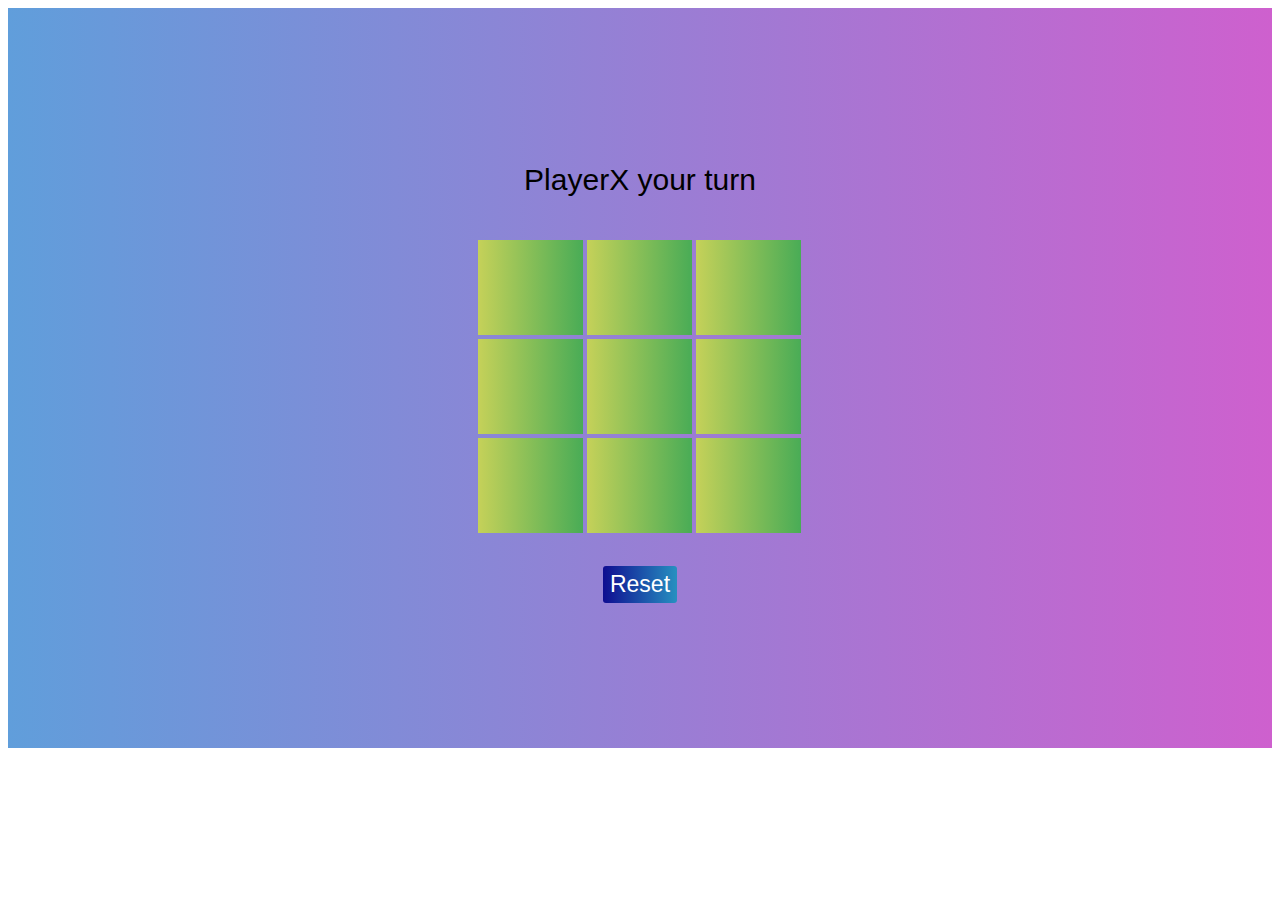
<file: tic tac game/index.html>
<!DOCTYPE html>
<html lang="en">
    <title>Tic Tac Toe</title>
    <link rel="stylesheet" href="./css/style.css">
</head>
<body>
    <div class="first">
        <div class="second">
        <div class="main">
            <p>Player<span id="player">X</span> your turn</p>
            <table align="center">
            <tr>
                <td><div class="box"></div></td>
                <td><div class="box"></div></td>
                <td><div class="box"></div></td>
            </tr>
            <tr>
                <td><div class="box"></div></td>
                <td><div class="box"></div></td>
                <td><div class="box"></div></td>
            </tr>
            <tr>
                <td><div class="box"></div></td>
                <td><div class="box"></div></td>
                <td><div class="box"></div></td>
            </tr>
            </table>
    
            <h2 id="message">Player <span id="winner"></span> Wins</h2>
            <button id="reset">Reset</button>
        </div>
        </div>
    </div>
    <script src="./js/main.js"></script>
</body>
</html>
</file>
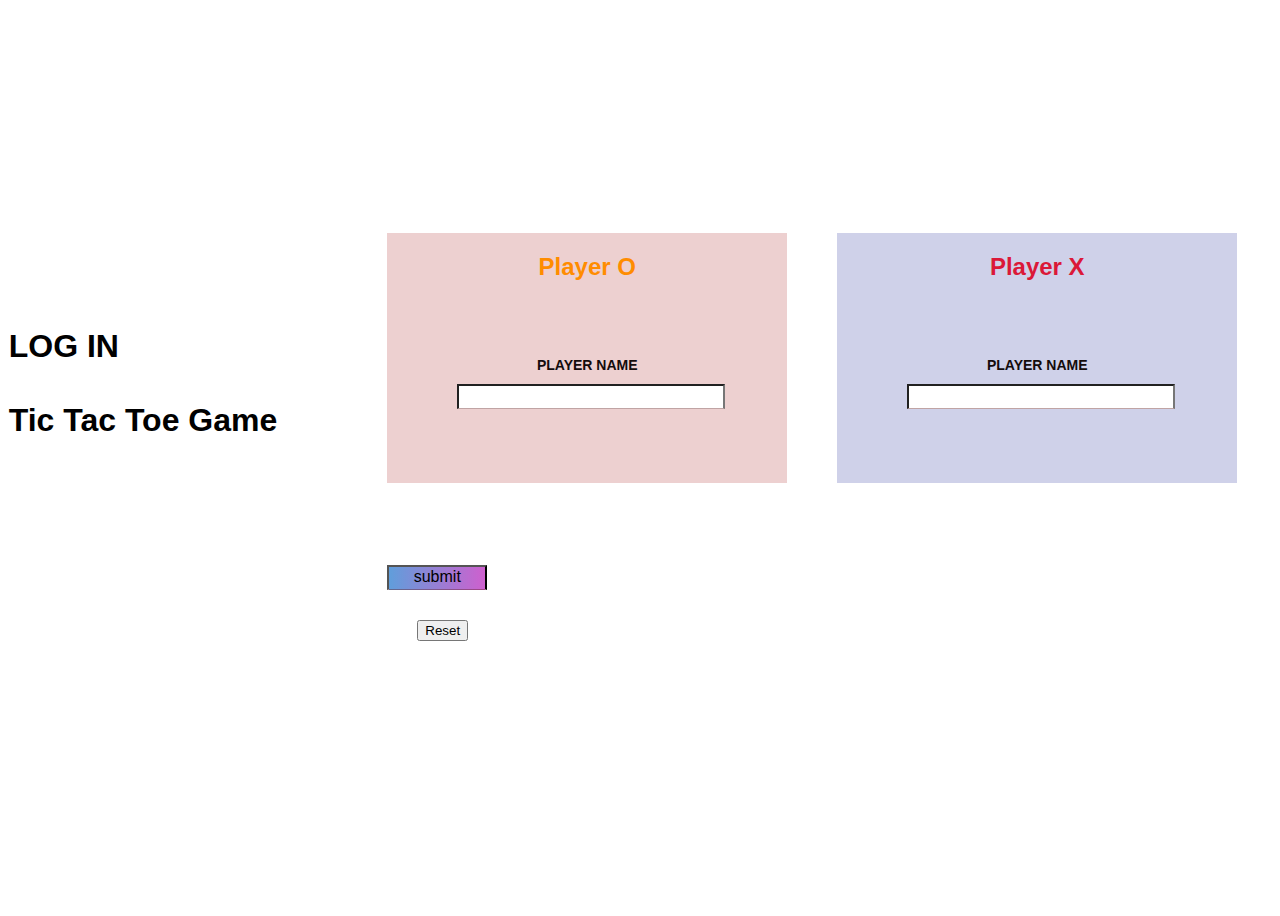
<file: tic tac game/indexlogin.html>
<!DOCTYPE html>
<html lang="en">
<head>
    <meta charset="UTF-8">
    <meta http-equiv="X-UA-Compatible" content="IE=edge">
    <meta name="viewport" content="width=device-width, initial-scale=1.0">
    <link rel="stylesheet" href="./css-login/stylelogin.css">
    <script src="./js login/mainlogin.js"></script>
    <title>Document</title>
</head>
<body>   
</body>
</html>
<body>
    <h1>LOG IN <br><br>Tic Tac Toe Game</h1>
    <div class="login-one">
        <div class="main">
            <h2 align = "center">Player O </h2>
            <label>
                <span>Player Name <br></span>
                <input type="text" id="onebtn">
            </label>
        </div>
        <br>
        <br>
        <br>
        <br>
       <input type="button" value="submit" onclick="btns()"  style="width: 100px; background: -webkit-linear-gradient(left, #609edb, #ce60ce);">
       <button id="reset" style="cursor: pointer; margin: 30px;">Reset</button>
    </div>
    
    <div class="box2">
        <div class="main2">
            <h2 align = "center">Player X </h2>
            <label>
                <span>Player Name <br></span>
                <input type="text" id="twobtn">
            </label>
        </div>
    </div>
</body>
</html>
</file>
<file: tic tac game/css/style.css>
.first {
  font-family: "Fira Sans", sans-serif;
  background: -webkit-linear-gradient(left, #609edb, #ce60ce);
  padding: 115px 0;
}

.second {
  width: 97%;
  margin: 0 auto;
}
.main {
  margin: 10 auto;
  text-align: center;
}
p{
  padding: 10px;
  color: #000000;
  font-size: 30px;
  font-weight: 25px;
}

.box {
  min-width: 105px;
  min-height: 95px;
  background: -webkit-linear-gradient(left, #c5d159, #49ac56);
  text-align: center;
  vertical-align: center;
  font-size: 60px;
  font-weight: 900;
  cursor: pointer;
}

.box:hover {
  opacity: 0.7;
}

.main h2 {
  color: #8b150d;
  font-size: 50px;
  display: none;
}

.main button {
  border: none;
  background: -webkit-linear-gradient(left, #0f0d91, #2790c0);
  color: white;
  border-radius: 3px;
  padding: 5px 7px;
  font-size: 23px;
  cursor: pointer;
  margin: 30px;
}

.main button:hover {
  opacity: 0.7;
}

.main button:focus {
  outline: none;
}
</file>
<file: tic tac game/css-login/stylelogin.css>
html {
    display: block;
}
html {
    -webkit-locale: "en";
}body{
    width: 100%;
    height: 100vh;
    display: flex;
    justify-content: center;
    align-items: center;
    font-family: 'Nunito', sans-serif;
}
.main{
    overflow: hidden;
    position: relative;
    margin-right: 650px;
    width: 400px;
    height: 250px;
    background: rgba(172, 42, 42, 0.22);
}
.main h2{
    width:400px;
    color: darkorange;
}
.main2 h2{
    width:400px;
    color: rgb(219, 24, 56);
}
.login-one{
    height: 450px;
    width: 450px;
}
.main2{
    overflow: hidden;
    position: relative;
    margin-right: 650px;
    width: 400px;
    height: 250px;
    background: rgba(35, 47, 155, 0.22);
}
h1{
    margin-right: 110px;
    padding-bottom: 150px;
}
.box2{
    height: 450px;
    width: 450px;
}
label{
    display: block;
    width: 260px;
    margin: 75px auto 0;
    text-align: center;
}
label span {
    font-size: 14px;
    font-weight: 600;
    color: #140c0c;
    text-transform: uppercase;
}
input button{
    margin-top: 10px;
    font-size: 10px;
    
}
input {
    display: block;
    width: 100%;
    margin-top: 10px;
    font-size: 16px;
    padding-bottom: 3px;
    border-bottom: 1px solid rgb(98 28 28 / 40%);
    text-align: center;
    }
</file>
